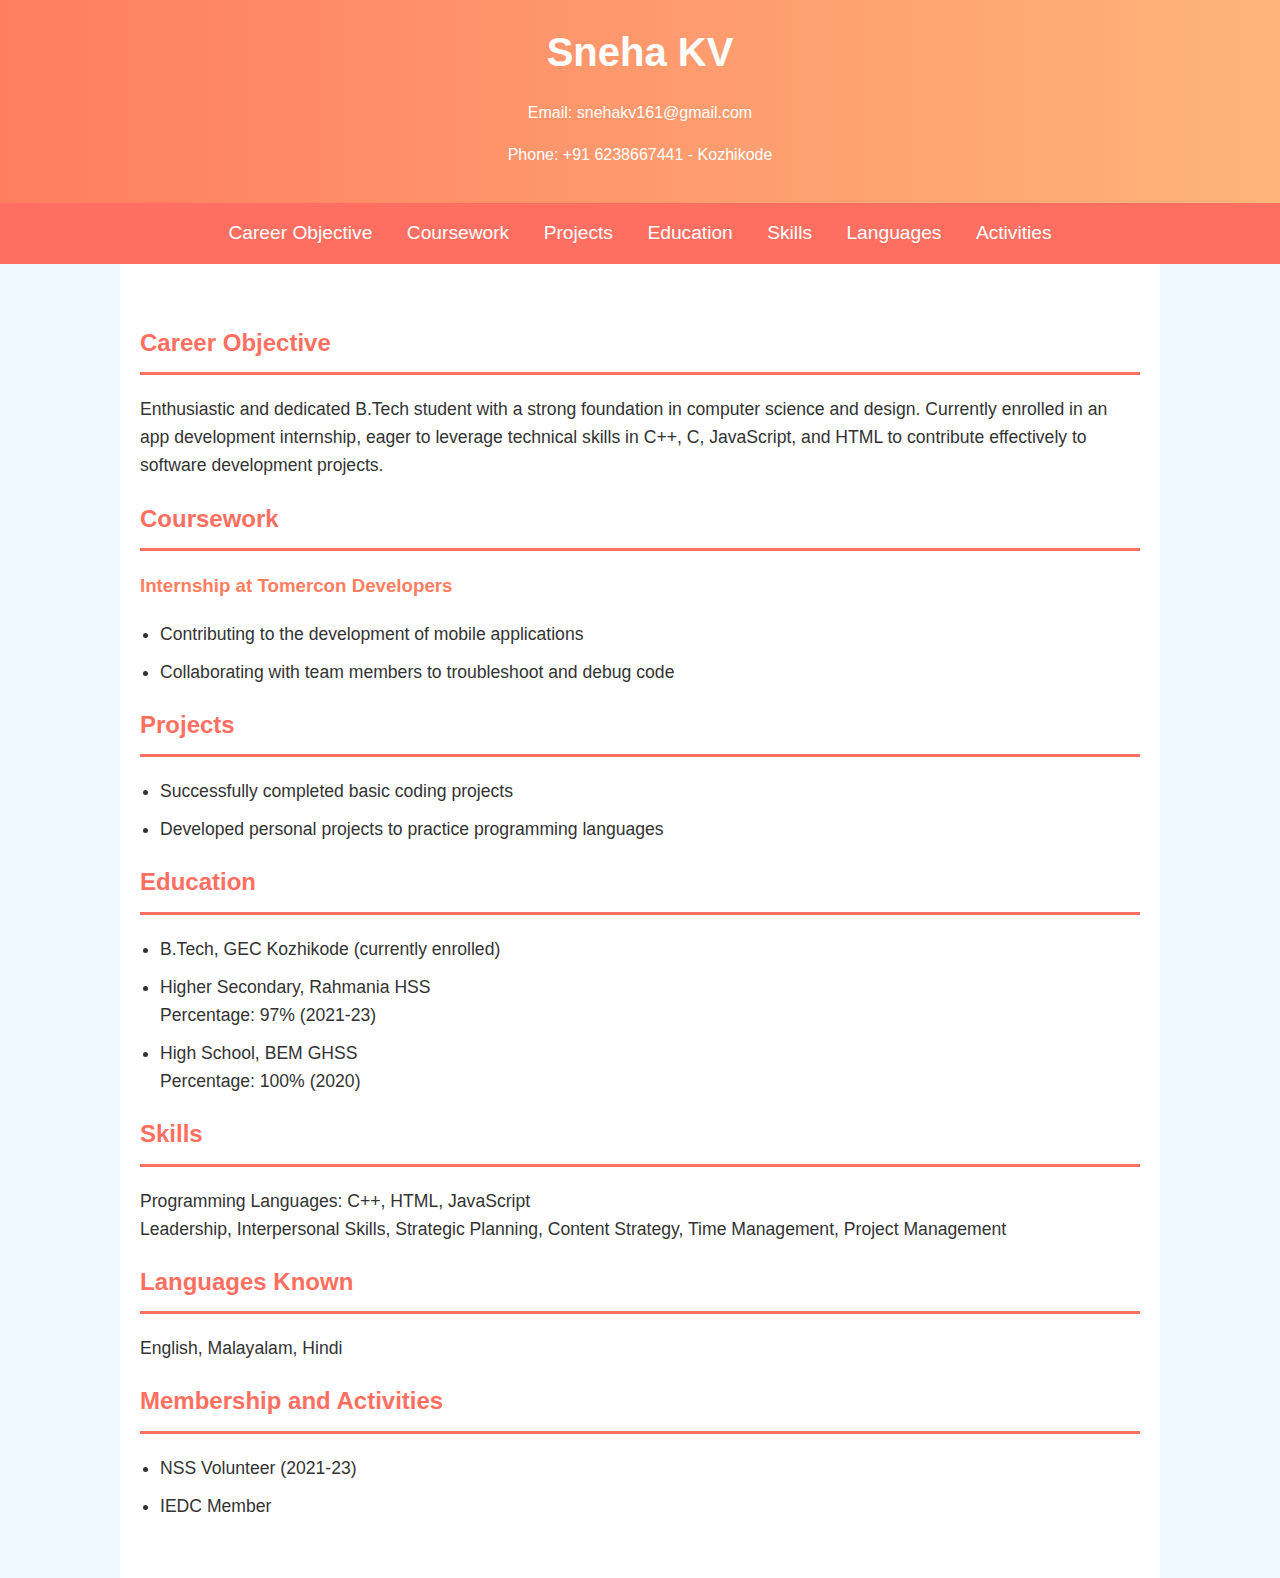
<file: portfolio/index.html>
<!DOCTYPE html>
<html lang="en">
<head>
    <meta charset="UTF-8">
    <title>Sneha KV - Portfolio</title>
    <link rel="stylesheet" href="style.css">
</head>
<body>
    <header>
        <h1>Sneha KV</h1>
        <p>Email: <a href="mailto:snehakv161@gmail.com">snehakv161@gmail.com</a></p>
        <p>Phone: +91 6238667441 - Kozhikode</p>
    </header>
    <nav>
        <ul>
            <li><a href="#career-objective">Career Objective</a></li>
            <li><a href="#coursework">Coursework</a></li>
            <li><a href="#projects">Projects</a></li>
            <li><a href="#education">Education</a></li>
            <li><a href="#skills">Skills</a></li>
            <li><a href="#languages">Languages</a></li>
            <li><a href="#activities">Activities</a></li>
        </ul>
    </nav>
    <main>
        <section id="career-objective">
            <h2>Career Objective</h2>
            <p>Enthusiastic and dedicated B.Tech student with a strong foundation in computer science and design. Currently enrolled in an app development internship, eager to leverage technical skills in C++, C, JavaScript, and HTML to contribute effectively to software development projects.</p>
        </section>
        <section id="coursework">
            <h2>Coursework</h2>
            <h3>Internship at Tomercon Developers</h3>
            <ul>
                <li>Contributing to the development of mobile applications</li>
                <li>Collaborating with team members to troubleshoot and debug code</li>
            </ul>
        </section>
        <section id="projects">
            <h2>Projects</h2>
            <ul>
                <li>Successfully completed basic coding projects</li>
                <li>Developed personal projects to practice programming languages</li>
            </ul>
        </section>
        <section id="education">
            <h2>Education</h2>
            <ul>
                <li>B.Tech, GEC Kozhikode (currently enrolled)</li>
                <li>Higher Secondary, Rahmania HSS<br>Percentage: 97% (2021-23)</li>
                <li>High School, BEM GHSS<br>Percentage: 100% (2020)</li>
            </ul>
        </section>
        <section id="skills">
            <h2>Skills</h2>
            <p>Programming Languages: C++, HTML, JavaScript<br>Leadership, Interpersonal Skills, Strategic Planning, Content Strategy, Time Management, Project Management</p>
        </section>
        <section id="languages">
            <h2>Languages Known</h2>
            <p>English, Malayalam, Hindi</p>
        </section>
        <section id="activities">
            <h2>Membership and Activities</h2>
            <ul>
                <li>NSS Volunteer (2021-23)</li>
                <li>IEDC Member</li>
            </ul>
        </section>
    </main>
    
    <script>
    
        document.addEventListener('DOMContentLoaded', function() {
            const links = document.querySelectorAll('nav a');
            for (const link of links) {
                link.addEventListener('click', function(event) {
                    event.preventDefault();
                    const targetId = link.getAttribute('href').substring(1);
                    document.getElementById(targetId).scrollIntoView({
                        behavior: 'smooth'
                    });
                });
            }
        });
    </script>
</body>
</html>
</file>
<file: portfolio/style.css>
body {
    font-family: 'Segoe UI', Tahoma, Geneva, Verdana, sans-serif;
    line-height: 1.6;
    margin: 0;
    padding: 0;
    background-color: #f0f8ff; 
}

header {
    background: linear-gradient(90deg, #ff7e5f, #feb47b);
    color: #fff;
    padding: 20px 0;
    text-align: center;
    box-shadow: 0 4px 8px rgba(0, 0, 0, 0.2);
}

header h1 {
    margin: 0;
    font-size: 2.5em;
}

header p a {
    color: #fff;
    text-decoration: none;
}

nav {
    background: #ff6f61; 
    color: #fff;
    text-align: center;
    padding: 15px 0;
    position: sticky;
    top: 0;
    z-index: 1000;
}

nav ul {
    list-style: none;
    padding: 0;
    margin: 0;
}

nav ul li {
    display: inline;
    margin: 0 15px;
}

nav ul li a {
    color: #fff;
    text-decoration: none;
    font-size: 1.2em;
}

nav ul li a:hover {
    text-decoration: underline;
}

main {
    padding: 40px 20px;
    background: #fff;
    max-width: 1000px;
    margin: 0 auto;
}

main h2 {
    border-bottom: 3px solid #ff6f61; 
    padding-bottom: 10px;
    margin-bottom: 20px;
    color: #ff6f61;
}

main h3 {
    color: #ff7e5f; 
}

main p, main ul {
    font-size: 1.1em;
    color: #333;
}

main ul {
    padding-left: 20px;
}

main ul li {
    margin-bottom: 10px;
}
</file>
